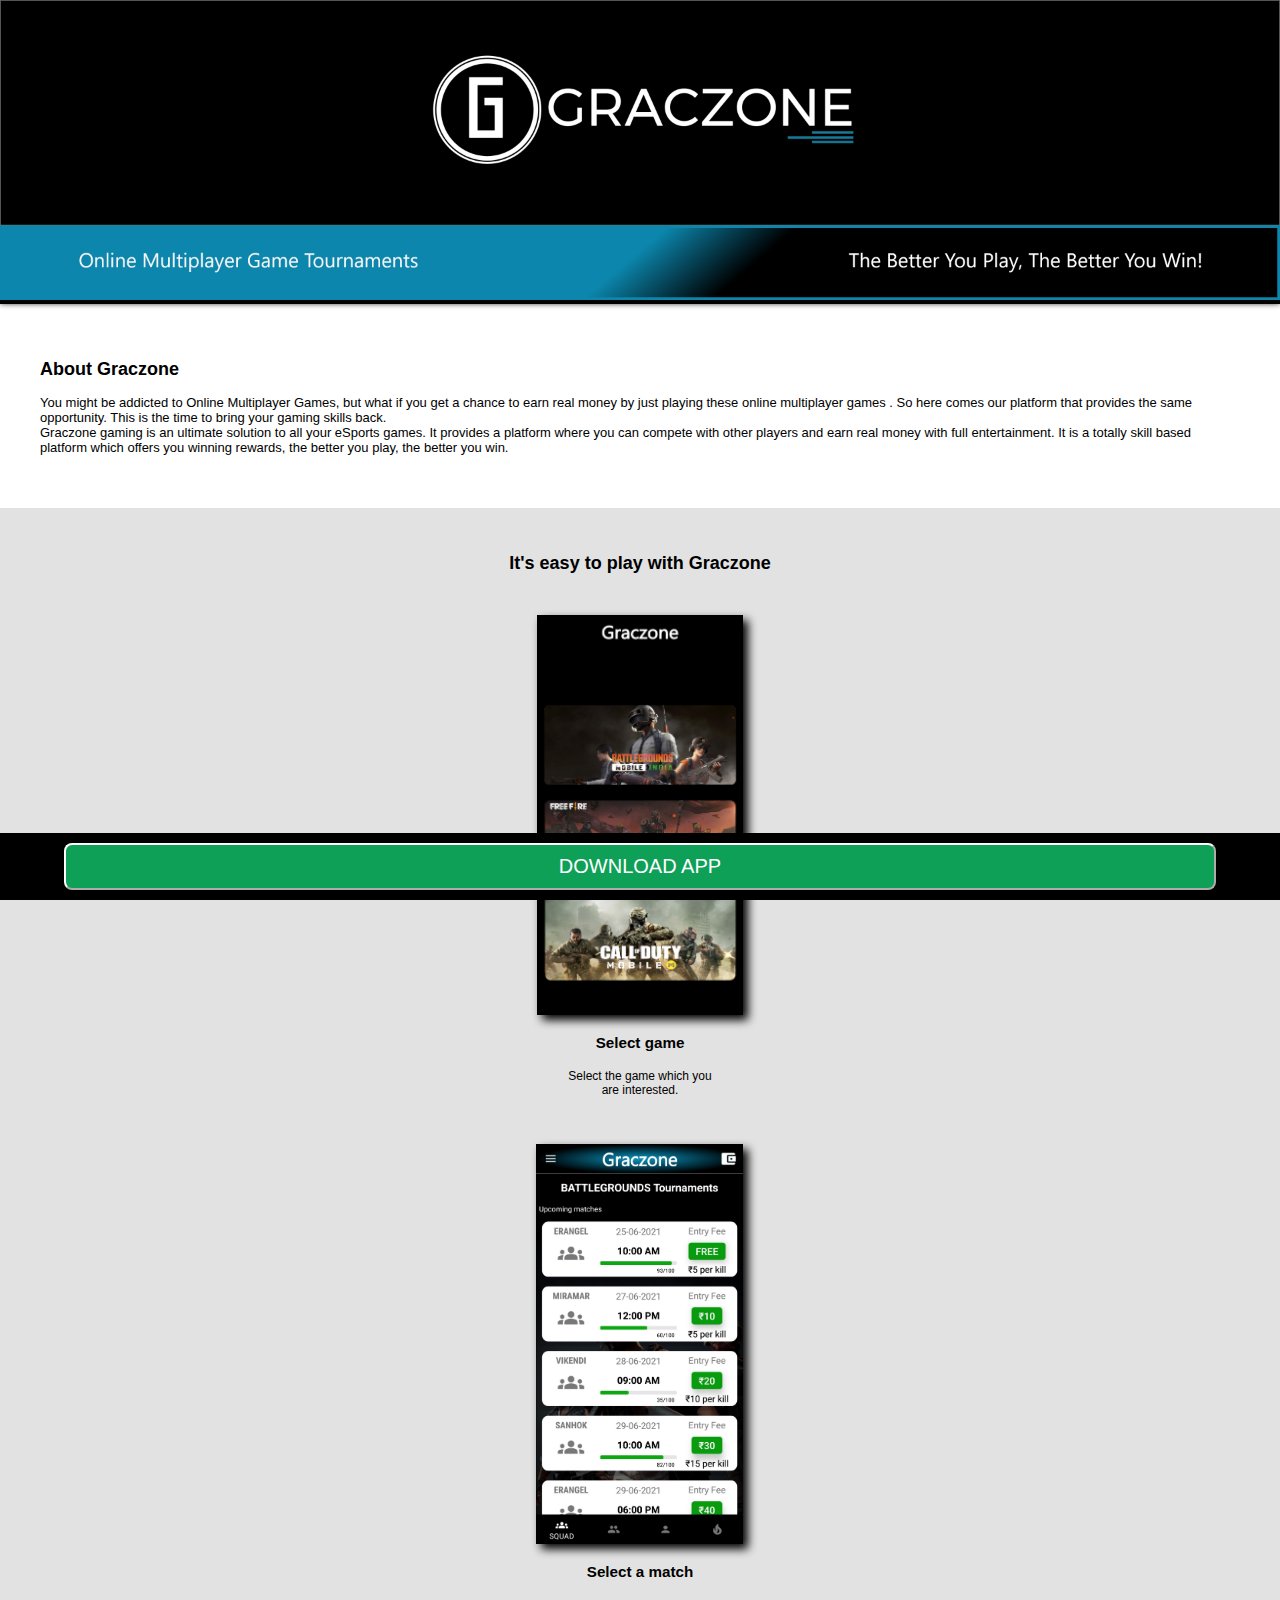
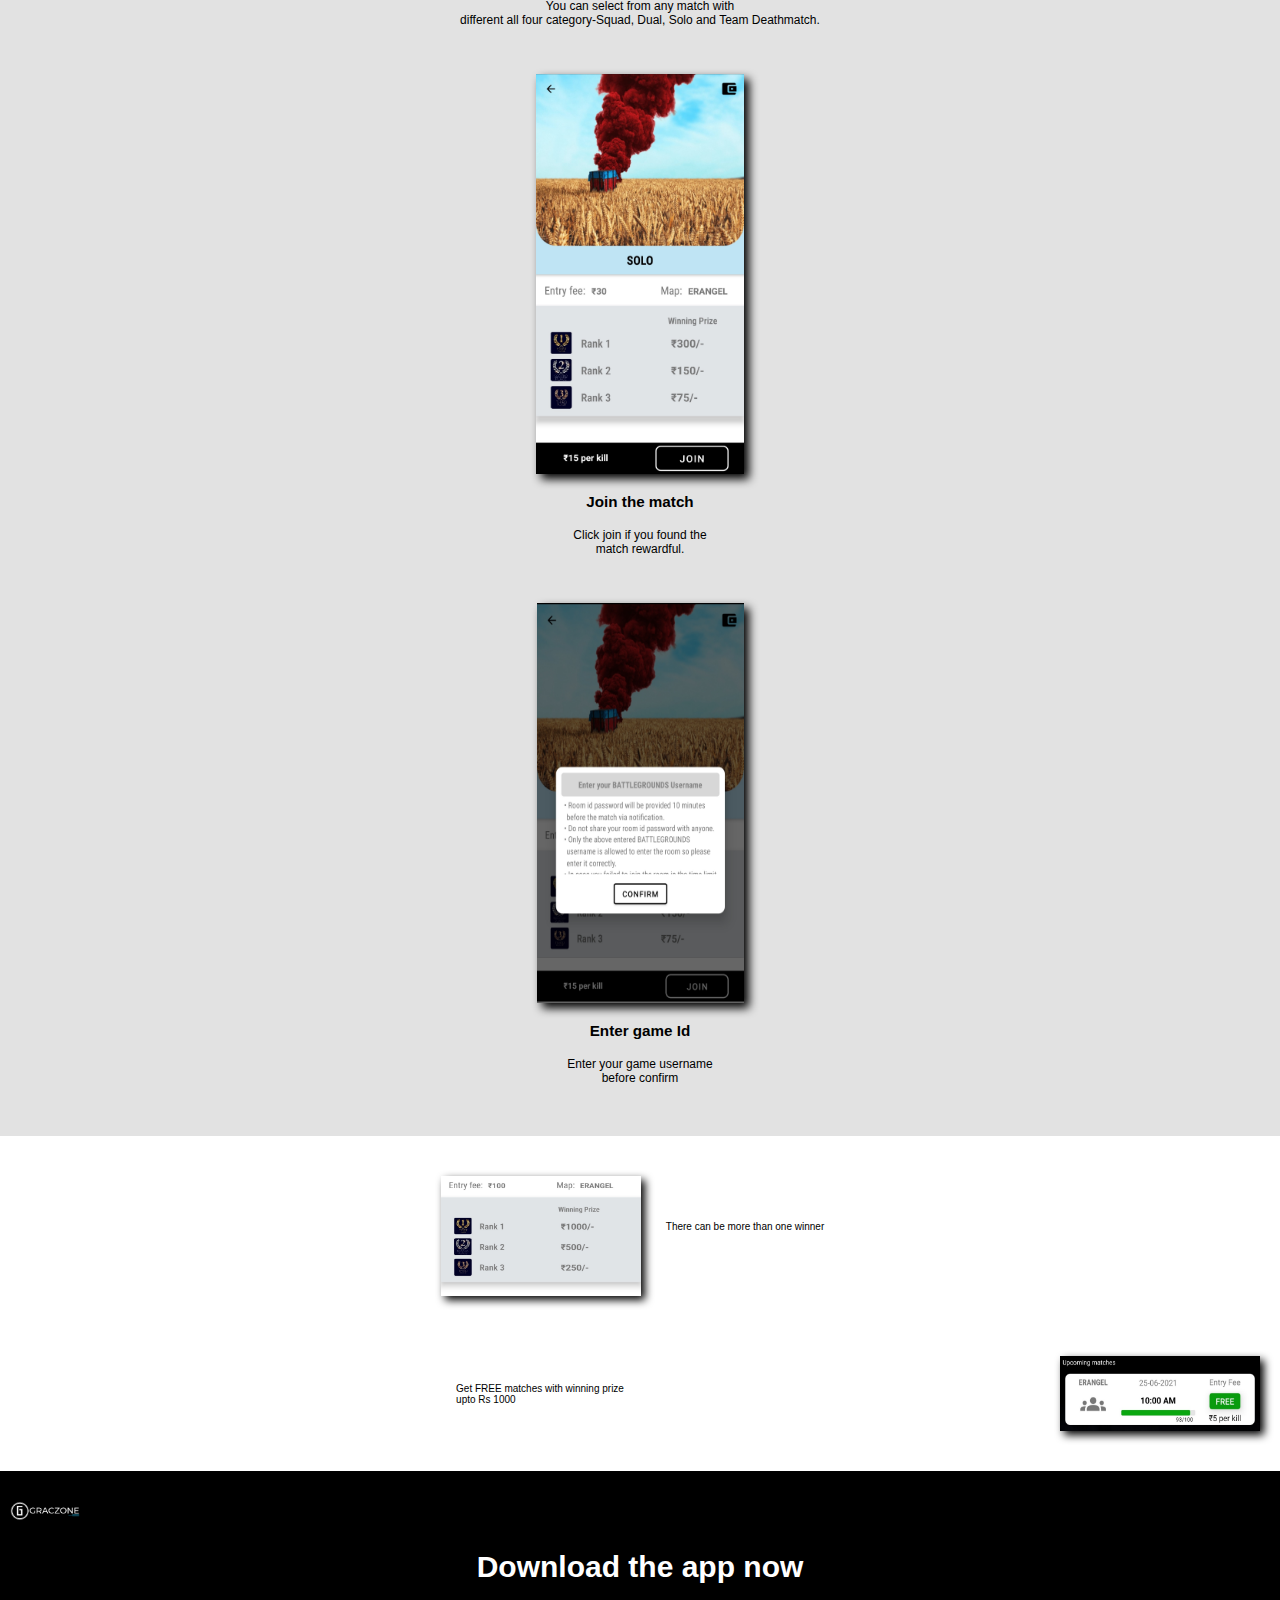
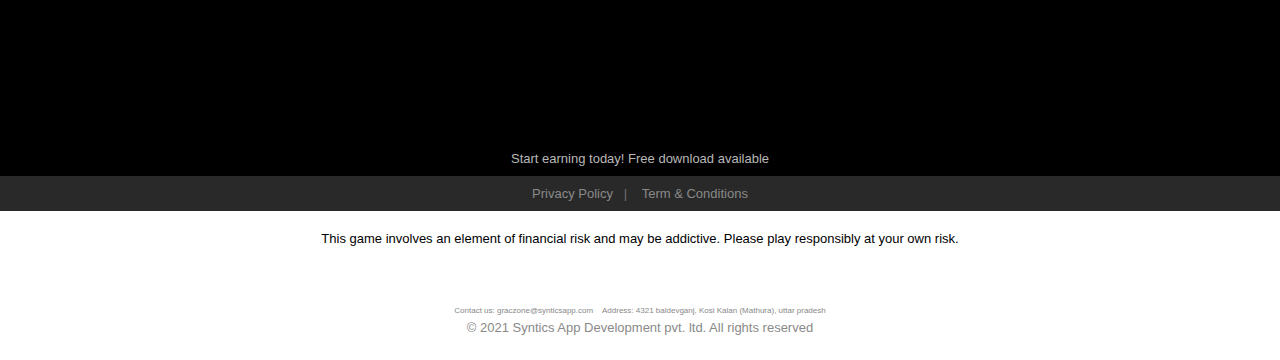
<file: index.html>
<!DOCTYPE html>
<html lang="en">
  <head>
    <meta charset="UTF-8" />
    <meta http-equiv="X-UA-Compatible" content="IE=edge" />
    <meta name="viewport" content="width=device-width, initial-scale=1.0" />
    <title>Graczone.com</title>
    <link rel="stylesheet" href="style.css" />
    </head>
  <body>
    <header>
    <img src="images/header_mobile@2x.png" width="100%" height="100%" class="header" />
    </header>
    <div class="body">
      <h2>About Graczone</h2>

      <div class="para">
        <p>
          You might be addicted to Online Multiplayer Games, but what if you get
          a chance to earn real money by just playing these online multiplayer
          games . So here comes our platform that provides the same
          opportunity. This is the time to bring your gaming skills back.<br />
          Graczone gaming is an ultimate solution to all your eSports games. It
          provides a platform where you can compete with other players and earn
          real money with full entertainment. It is a totally skill based
          platform which offers you winning rewards, the better you play, the
          better you win.
        </p>
      </div>
    </div>
    <div class="border" >
      <h2 class="its_easy_to_play_with_graczone">It's easy to play with Graczone</h2>


      <div class="images">
       <figure>
        <img src="images/select_game.png"  height="550px" alt="image1" >
        <figcaption><h3>Select game</h3><p>Select the game which you <br>are interested. </p></figcaption>
        </figure>

        

        <figure>
        <img src="images/home.jpg"  height="550px" alt="image2">
        <figcaption><h3>Select a match</h3><p> You can select from any match 
            with<br> different all four category-Squad, Dual, Solo and Team Deathmatch. </p></figcaption>
    </figure>

    <figure>
        <img src="images/join.jpg"  height="550px" alt="image3" >
        <figcaption><h3>Join the match</h3><p>Click join if you found the <br> match rewardful.  </p></figcaption>
    </figure>

    <figure>
        <img src="images/confirm.png" class="confirm" height="550px" width="284px" alt="image4">
        <figcaption><h3>Enter game Id</h3><p>Enter your game username <br>before confirm</p></figcaption>
    </figure>
        </div>

        </div>

        <div class="rank_img">
            <img src="images/ranks_img@2x.png" height="300px" width="450px" >
            <p>There can be more than one winner</p>
        </div>

        <div class="free_img" >
          <p>Get FREE matches with winning prize <br>upto
            Rs 1000</p>
            <img src="images/free_img@2x.png" height="150px" width="400px">
           
        </div>

        <div class="download_pallet">
          <img src="images/logo.png" width="160px" height="50px">
        </div>
          <h1 class="download_txt">Download the app now </h1>
          
      
            <div class="fix_btn" id="fix">
              <button id="kk"><a href="app-debug.apk" download>
                DOWNLOAD APP</a>
              </button>
            </div>

            <p class="earning">Start earning today! Free download available</p>
            <footer class="privacy_terms">
              <a href="privacy.html" target="_blank">Privacy Policy </a>
              <p class="line">&nbsp;&nbsp;&nbsp;|&nbsp;&nbsp;&nbsp;&nbsp;</p>
              <a href="terms.html" target="_blank">Term & Conditions</a>

            </footer>

        </div>

        <p class="risk">This game involves an element of financial risk and may be addictive. Please play responsibly at your own risk.</p>
        
        <footer class="footer">
           <div> Contact us: graczone@synticsapp.com &nbsp;&nbsp;&nbsp;Address: 4321 baldevganj, Kosi Kalan (Mathura), uttar pradesh </div>
            <div class="copyright"> &#169;&nbsp;2021&nbsp;Syntics App Development pvt. ltd. All rights reserved</div>
        </footer>
      
  </body>
</html>
</file>
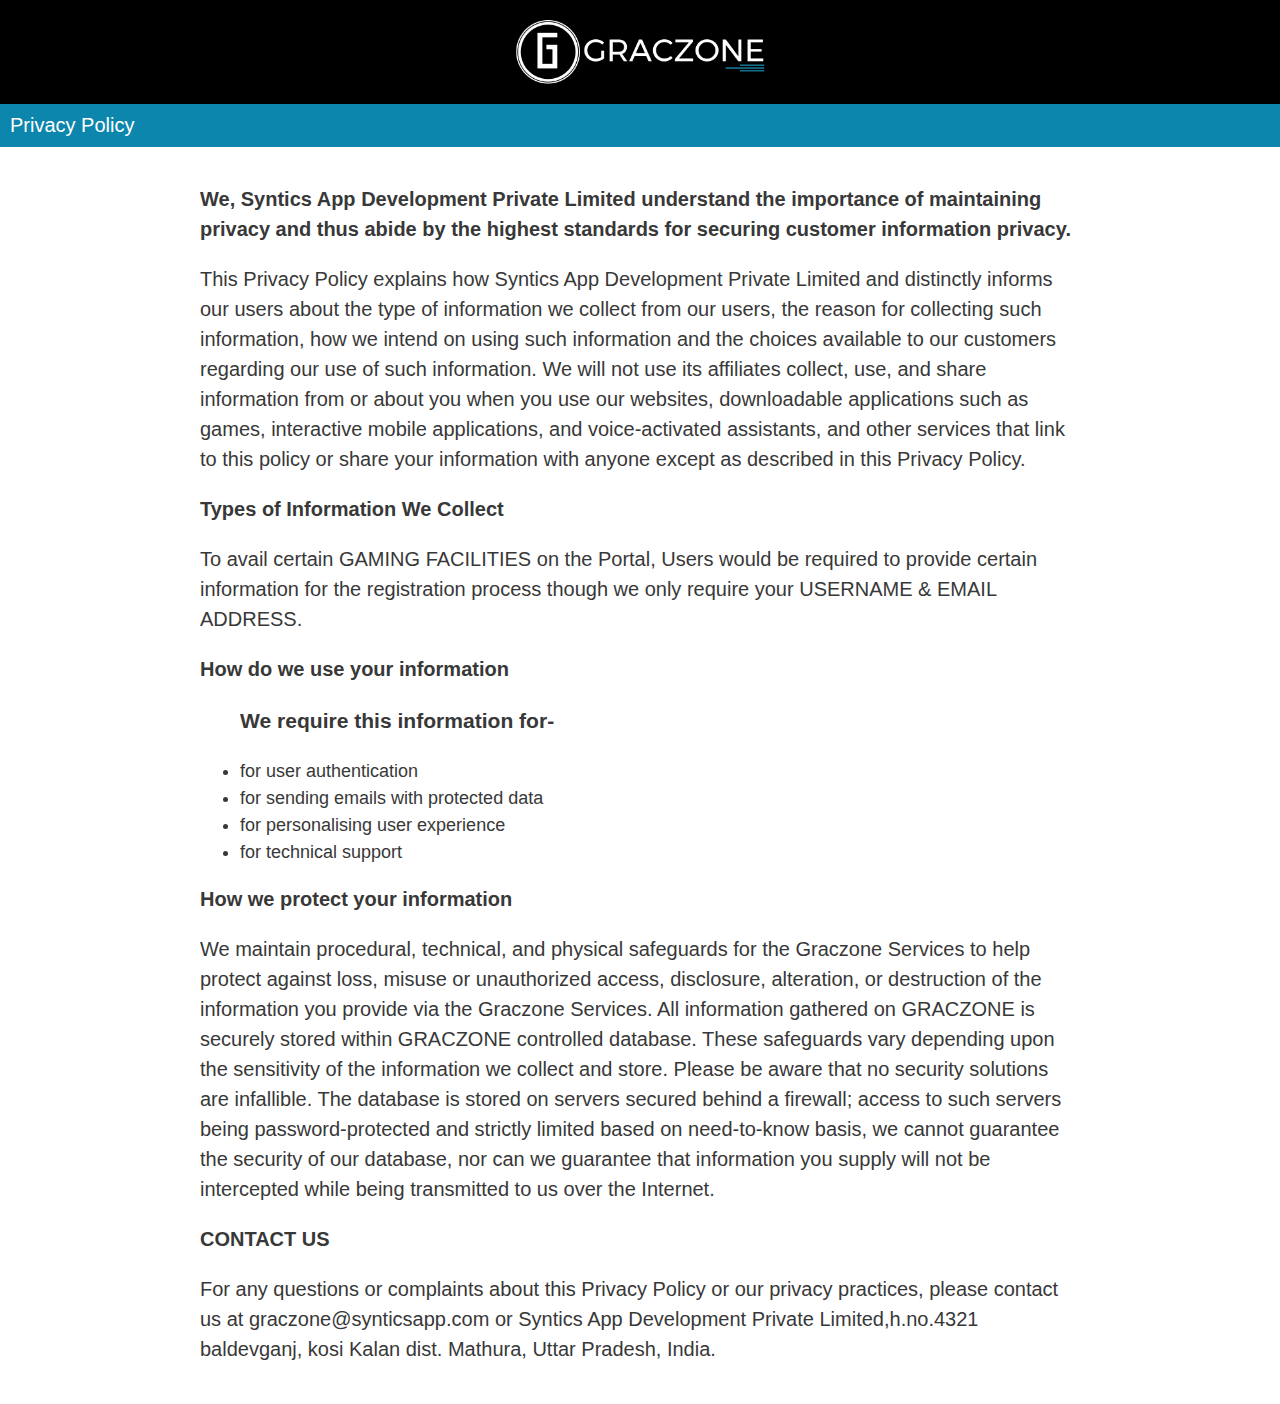
<file: privacy.html>
<!DOCTYPE html>
<html lang="en">
<head>
    <meta charset="UTF-8">
    <meta http-equiv="X-UA-Compatible" content="IE=edge">
    <meta name="viewport" content="width=device-width, initial-scale=1.0">
    <title>Privacy Policy</title>
    <link rel="stylesheet" href="privacy.css">
</head>

<body>

    <header class="privacy_header">
        <img src="images/logo.png" alt="header" width="20%" height="20%">
       
    </header>
     <div class="privacy_txt">Privacy Policy</div>
   <div class="content">
    <h2>
We, Syntics App Development Private Limited understand the importance of maintaining privacy and thus abide by the highest standards for securing customer information privacy.   
 </h2>
 <p> This Privacy Policy explains how Syntics App Development Private Limited and distinctly informs our users about the type of information we collect from our users, the reason for collecting such information, how we intend on using such information and the choices available to our customers regarding our use of such information. We will not use its affiliates collect, use, and share information from or about you when you use our websites, downloadable applications such as games, interactive mobile applications, and voice-activated assistants, and other services that link to this policy or share your information with anyone except as described in this Privacy Policy. </p>
 <h2>Types of Information We Collect</h2>
 <p> To avail certain GAMING FACILITIES on the Portal, Users would be required to provide certain information for the registration process though we only require your USERNAME & EMAIL ADDRESS.</p>
 <h2>How do we use your information</h2>
 <ul class="list">
 <h3>We require this information for-</h3>
 <li>for user authentication</li>
 <li>for sending emails with protected data</li>
 <li>for personalising user experience</li>
 <li>for technical support</li>
 </ul>
 <h2> How we protect your information</h3>
 <p>We maintain procedural, technical, and physical safeguards for the Graczone Services to help protect against loss, misuse or unauthorized access, disclosure, alteration, or destruction of the information you provide via the Graczone Services. All information gathered on GRACZONE is securely stored within GRACZONE controlled database. These safeguards vary depending upon the sensitivity of the information we collect and store. Please be aware that no security solutions are infallible. The database is stored on servers secured behind a firewall; access to such servers being password-protected and strictly limited based on need-to-know basis, we cannot guarantee the security of our database, nor can we guarantee that information you supply will not be intercepted while being transmitted to us over the Internet.</p>
 <h2>CONTACT US</h2>
 
 <p>For any questions or complaints about this Privacy Policy or our privacy practices, please contact us at graczone@synticsapp.com or Syntics App Development Private Limited,h.no.4321 baldevganj, kosi Kalan dist. Mathura, Uttar Pradesh, India.</p>
    </div>
</body>
</html>
</file>
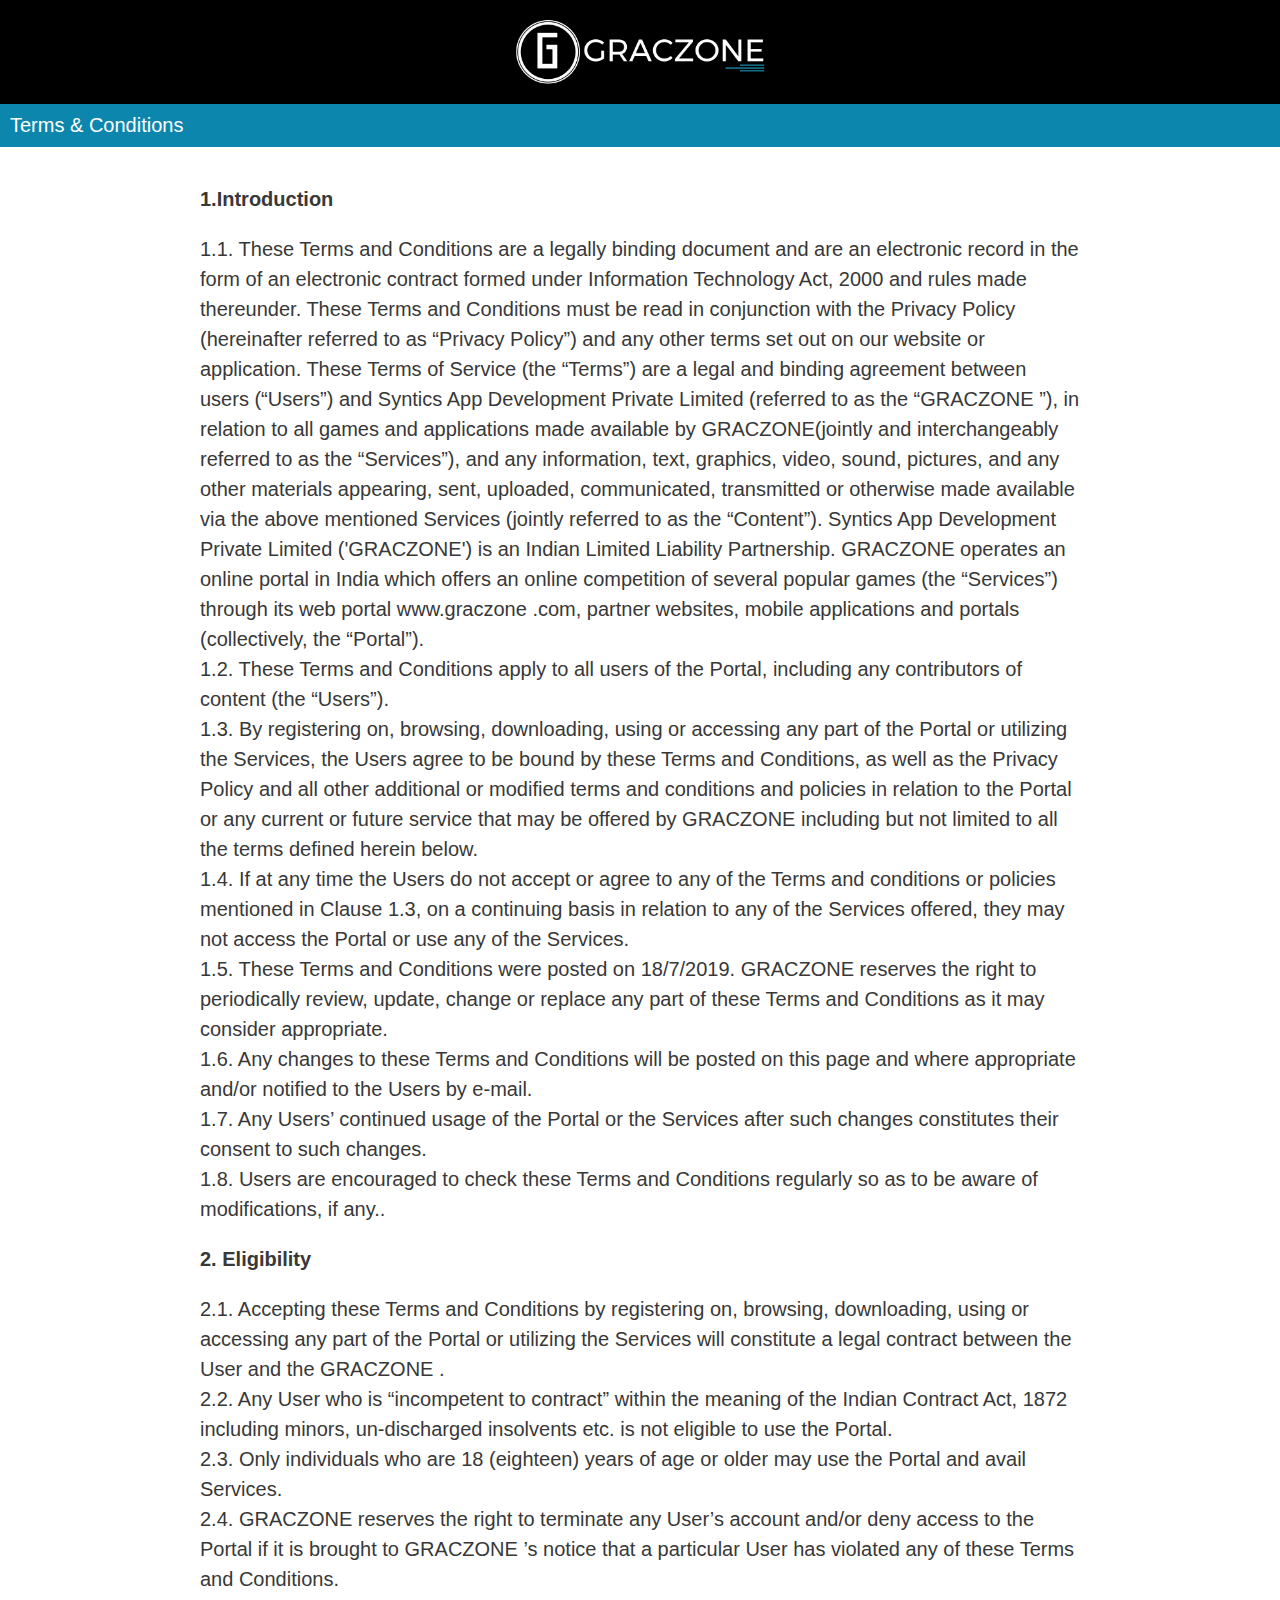
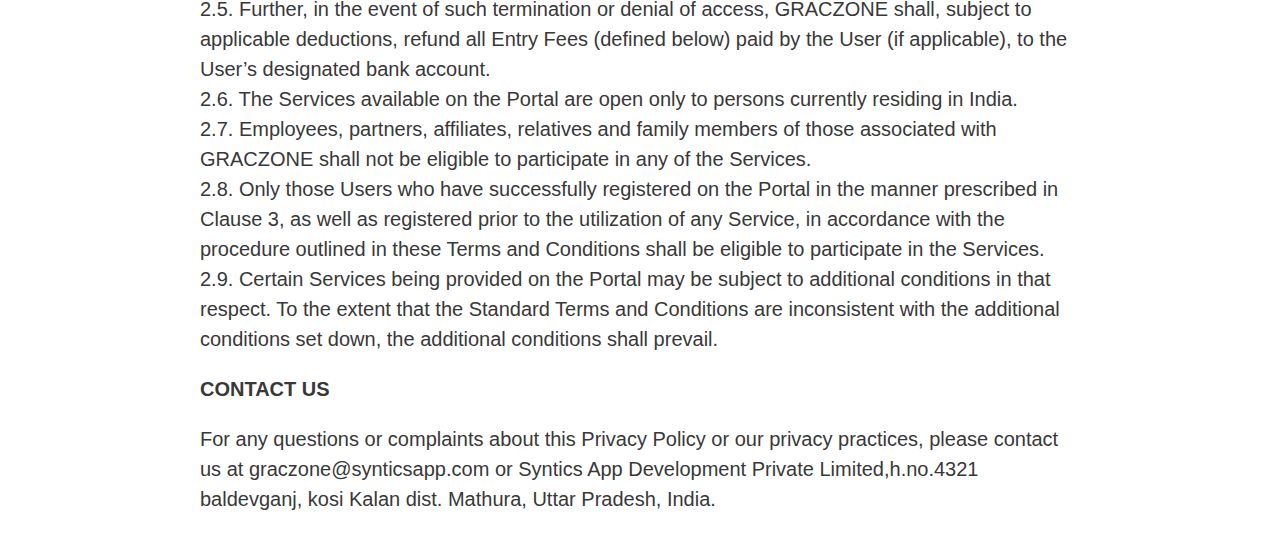
<file: terms.html>
<!DOCTYPE html>
<html lang="en">
<head>
    <meta charset="UTF-8">
    <meta http-equiv="X-UA-Compatible" content="IE=edge">
    <meta name="viewport" content="width=device-width, initial-scale=1.0">
    <title>Terms & Conditions</title>
    <link rel="stylesheet" href="terms.css">
</head>

<body>

    <header class="privacy_header">
        <img src="images/logo.png" alt="header" width="20%" height="20%">
       
    </header>
     <div class="privacy_txt">Terms & Conditions</div>
   <div class="content">
    <h2>1.Introduction
 </h2>
 <p>  1.1. These Terms and Conditions are a legally binding document and are an electronic record in the form of an electronic contract formed under Information Technology Act, 2000 and rules made thereunder. These Terms and Conditions must be read in conjunction with the Privacy Policy (hereinafter referred to as “Privacy Policy”) and any other terms set out on our website or application. These Terms of Service (the “Terms”) are a legal and binding agreement between users (“Users”) and Syntics App Development Private Limited (referred to as the “GRACZONE ”), in relation to all games and applications made available by GRACZONE(jointly and interchangeably referred to as the “Services”), and any information, text, graphics, video, sound, pictures, and any other materials appearing, sent, uploaded, communicated, transmitted or otherwise made available via the above mentioned Services (jointly referred to as the “Content”). Syntics App Development Private Limited ('GRACZONE') is an Indian Limited Liability Partnership. GRACZONE operates an online portal in India which offers an online competition of several popular games (the “Services”) through its web portal www.graczone .com, partner websites, mobile applications and portals (collectively, the “Portal”).
<br>1.2. These Terms and Conditions apply to all users of the Portal, including any contributors of content (the “Users”).
<br>1.3. By registering on, browsing, downloading, using or accessing any part of the Portal or utilizing the Services, the Users agree to be bound by these Terms and Conditions, as well as the Privacy Policy and all other additional or modified terms and conditions and policies in relation to the Portal or any current or future service that may be offered by GRACZONE including but not limited to all the terms defined herein below.
<br>1.4. If at any time the Users do not accept or agree to any of the Terms and conditions or policies mentioned in Clause 1.3, on a continuing basis in relation to any of the Services offered, they may not access the Portal or use any of the Services.
<br>1.5. These Terms and Conditions were posted on 18/7/2019. GRACZONE reserves the right to periodically review, update, change or replace any part of these Terms and Conditions as it may consider appropriate.
<br>1.6. Any changes to these Terms and Conditions will be posted on this page and where appropriate and/or notified to the Users by e-mail.
<br>1.7. Any Users’ continued usage of the Portal or the Services after such changes constitutes their consent to such changes.
<br>1.8. Users are encouraged to check these Terms and Conditions regularly so as to be aware of modifications, if any.. </p>
 
 <h2>2. Eligibility</h2>
 <p>2.1. Accepting these Terms and Conditions by registering on, browsing, downloading, using or accessing any part of the Portal or utilizing the Services will constitute a legal contract between the User and the GRACZONE .
<br>2.2. Any User who is “incompetent to contract” within the meaning of the Indian Contract Act, 1872 including minors, un-discharged insolvents etc. is not eligible to use the Portal.
<br>2.3. Only individuals who are 18 (eighteen) years of age or older may use the Portal and avail Services.
<br>2.4. GRACZONE  reserves the right to terminate any User’s account and/or deny access to the Portal if it is brought to GRACZONE ’s notice that a particular User has violated any of these Terms and Conditions.
<br>2.5. Further, in the event of such termination or denial of access, GRACZONE  shall, subject to applicable deductions, refund all Entry Fees (defined below) paid by the User (if applicable), to the User’s designated bank account.
<br>2.6. The Services available on the Portal are open only to persons currently residing in India.
<br>2.7. Employees, partners, affiliates, relatives and family members of those associated with GRACZONE  shall not be eligible to participate in any of the Services.
<br>2.8. Only those Users who have successfully registered on the Portal in the manner prescribed in Clause 3, as well as registered prior to the utilization of any Service, in accordance with the procedure outlined in these Terms and Conditions shall be eligible to participate in the Services.
<br>2.9. Certain Services being provided on the Portal may be subject to additional conditions in that respect. To the extent that the Standard Terms and Conditions are inconsistent with the additional conditions set down, the additional conditions shall prevail.</p>
 <h2>CONTACT US</h2>
 
 <p>For any questions or complaints about this Privacy Policy or our privacy practices, please contact us at graczone@synticsapp.com or Syntics App Development Private Limited,h.no.4321 baldevganj, kosi Kalan dist. Mathura, Uttar Pradesh, India.</p>
    </div>
</body>
</html>
</file>
<file: style.css>
body{
    margin: 0px;
    background-color: black;
    font-family: 'Segoe UI', Tahoma, Geneva, Verdana, sans-serif;
}
h2{
    color: rgb(0, 0, 0);
    padding: 10;
    margin-top: 10;
    background-color: white;
}
.body{
    padding: 40px;
    background-color:white;

}

.para{
    background-color: white;
}
.border{
   background-color:#E2E2E2;
   padding: 20px;
}
.its_easy_to_play_with_graczone{
    text-align: center;
    padding: 10px;
    color: black;
    background-color:#E2E2E2;

}
.images{
  
    display: flex;
    justify-content: center;
   
}

.images img{
    margin-left: 5px;
    margin-right: 5px;
    text-align: center;
    filter: drop-shadow(5px 5px 5px #000000);
   
}
figcaption{

    text-align: center;
    font-family: Verdana, Geneva, Tahoma, sans-serif;
}

.header{
    filter: drop-shadow(0px 3px 3px #000000);
}

.rank_img{
    display: flex;
    justify-content: center;
    padding: 20px;
    padding-top: 40px;
    background-color: #fff;

}

.rank_img img{
    filter: drop-shadow(4px 4px 4px #000000);
    padding: 10px;
    margin-right: 100px;
}

.rank_img p{
    margin-left: 100px;
    margin-top: 120px;
    padding: 10px;
    font-size: larger;
    font-family: Verdana, Geneva, Tahoma, sans-serif;

}

.free_img{
    display: flex;
    justify-content: center;
    padding: 20px;
    padding-top: 40px;
    padding-bottom: 40px;
    background-color: #fff;
    
}
.free_img img{

    filter: drop-shadow(4px 4px 4px #000000);
    padding: 10px;
    margin-left: 100px;

}

.free_img p{

    margin-right: 100px;
    margin-top: 60px;
    padding: 10px;
    font-size: larger;
    font-family: Verdana, Geneva, Tahoma, sans-serif;

}
.download_pallet{
    background-color: black;
    margin-top: 20px;

}
.download_pallet h1{
    color: white;
   margin: 0px 0px 0px 60px;
   font-size: 50px;
  
}

 .download_txt{
    justify-content: center;
    display: flex;
    padding-top: 15px;
    font-size: 50px;
    background-color: black;
    color: white;
    margin-top: 5px;
    margin-bottom: 0px;
    
 
}
.download_pallet img{
    margin-left: 80px;
    margin-top: 50px;
   
}

.fix_btn{
    justify-content: center;
    display: flex;
    margin-top: 40px;
}

#kk{
    background-color: #0EA057;
    border-radius: 50px;
    border-color: white;
    padding: 20px;
    padding-left: 40px;
    padding-right: 40px;
    
    
}
#kk a,b{
    text-decoration: none;
    color: white;
    font-family: 'Segoe UI', Tahoma, Geneva, Verdana, sans-serif;
    font-size: 30px;
}



.earning{
    align-content: center;
    display: flex;
    justify-content: center;
    margin-top: 80px;
    color: #B8B8B8;
    font-size: larger;
    padding: 20px;
    padding-top:50px ;
    margin-bottom: 0px;
    margin-top: 80px;
    font-family: Verdana, Geneva, Tahoma, sans-serif;
    font-stretch: semi-expanded;
    background-color: black;
}



.privacy_terms{
    background-color: #292929;
    display: flex;
    justify-content: center;
    padding: 20px;
    margin: 0px;
}
    

.privacy_terms a{
    text-decoration: none ;
    color: #898989;
    font-size: large;
}

.privacy_terms a:hover{
    text-decoration: none ;
    color:white;
}

.line {

    padding: 0px !important;
    margin: 0px !important;
    color: #707070 !important;
}
.risk{
    text-align: center;
    color: black;
    padding: 10px;
    padding-top: 20px;
    padding-bottom: 40px;
    font-size: 20px;
    margin-top: 0px;
    margin-bottom: 0px;
    background-color: #fff;
    font-stretch: semi-expanded;
}

.footer{
    display: flex;
    justify-content: center;
    padding: 20px;
    color: #898989;
    background-color: #fff;
  text-align: center;
    flex-direction: column;

}
.copyright{
    font-size: 13px;
    padding: 5px;
}








@media screen and (max-device-width: 1400px){    

    .body h2{
        font-size: large;
    }

    .para{
        font-size: small;
    }

    .its_easy_to_play_with_graczone{
        font-size: large;
    }

    figcaption{
        font-size: small;
        font-family: Verdana, Geneva, Tahoma, sans-serif;
    }

    figcaption p{
        font-size: 12px;
        padding: 3px;
    }

    .images{
        flex-direction: column;
        width: 100%;
        align-items: center;      
        text-align: center;  
    }
    
    .images img{
        height: 400px;
    }
    .rank_img img{
        width: 200px;
        height: 120px;
        margin: 0px;
        padding: 0px;
       
    }
    .rank_img p{
        margin: 0px;
        padding: 15px;
    }
   
    .free_img img{
        margin: 0px;
        width: 200px;
        height: 75px;
        padding: 0px;
    }
    .free_img p{
        margin:auto;
        padding: 10px;
        font-size: 10px;
    }
    .rank_img p{
        font-size: 10px;
        margin-top: 30px;
        margin-left: 10px;
    }

    .download_txt{

        display: flex;
        justify-content: center;
        font-size: 30px;
        margin-left: 0%;
        margin-top: 0px;
    }




    .download_pallet img{
        width: 70px;
        height: 20px;
        margin: 0px;
        padding: 10px;
    }
    .download_pallet p{
        margin-top: 20px;
        font-size: medium
    }
    .privacy_terms {
    
        padding: 10px ;
    }
    .privacy_terms a,p{
        font-size: small ;
    }
    .risk{
        font-size: 13px;
    }
    .footer{
        font-size: 8px;
    }
    .footer p{
        font-size: 8px;
    }
    .confirm{
        width: 207px;
    }
    .fix_btn{
        width: 100%;
        background-color: black;
        padding-top: 10px;
        padding-bottom: 10px;
        z-index: 9999;
        display: flex;
        transition: 0.5s;
        justify-content: center;
        position:-webkit-sticky; /* Safari */
        position: sticky;
        bottom:0;
        top:200px;
    }
    .fix_btn a{
        text-decoration: none;
        color: white;
    }

    #kk{
        padding-top: 10px;
        padding-bottom: 10px;
        display: flex;
        border-radius: 8px;
        justify-content: center;
        width: 90%;
        }

        #kk a{
           font-size: 20px;
          
            }
        
.earning{

    display: flex;
    justify-content: center;
    margin-top: 50px;
    color: #B8B8B8;
    font-size: small;
    padding: 10px;
    font-family: Verdana, Geneva, Tahoma, sans-serif;
    font-stretch: semi-expanded;
    background-color: black;
}

}
</file>
<file: privacy.css>
body{
    margin: 0px;
   
}
.privacy_header{
    background-color: black;
    justify-content: center;
    display: flex;
}
.privacy_txt{
    background-color: #0C86AC;
    padding: 10px;
    font-size: 20px;
    color: white;
    font-family: Arial, Helvetica, sans-serif;
}
.privacy_header img{ 
   padding: 15px;
}
.content{
    padding: 20px;
    padding-left: 200px;
    padding-right: 200px;
    color: #383838;
    font-family: Arial, Helvetica, sans-serif;
}
 p,h2{
   line-height: 1.5;
   font-size: 20px;

}
.list{
    font-size: 18px;
    line-height: 1.5;
}
</file>
<file: terms.css>
body{
    margin: 0px;
   
}
.privacy_header{
    background-color: black;
    justify-content: center;
    display: flex;
}
.privacy_txt{
    background-color: #0C86AC;
    padding: 10px;
    font-size: 20px;
    color: white;
    font-family: Arial, Helvetica, sans-serif;
}
.privacy_header img{ 
   padding: 15px;
}
.content{
    padding: 20px;
    padding-left: 200px;
    padding-right: 200px;
    color: #383838;
    font-family: Arial, Helvetica, sans-serif;
}
 p,h2{
   line-height: 1.5;
   font-size: 20px;

}
.list{
    font-size: 18px;
    line-height: 1.5;
}
</file>
